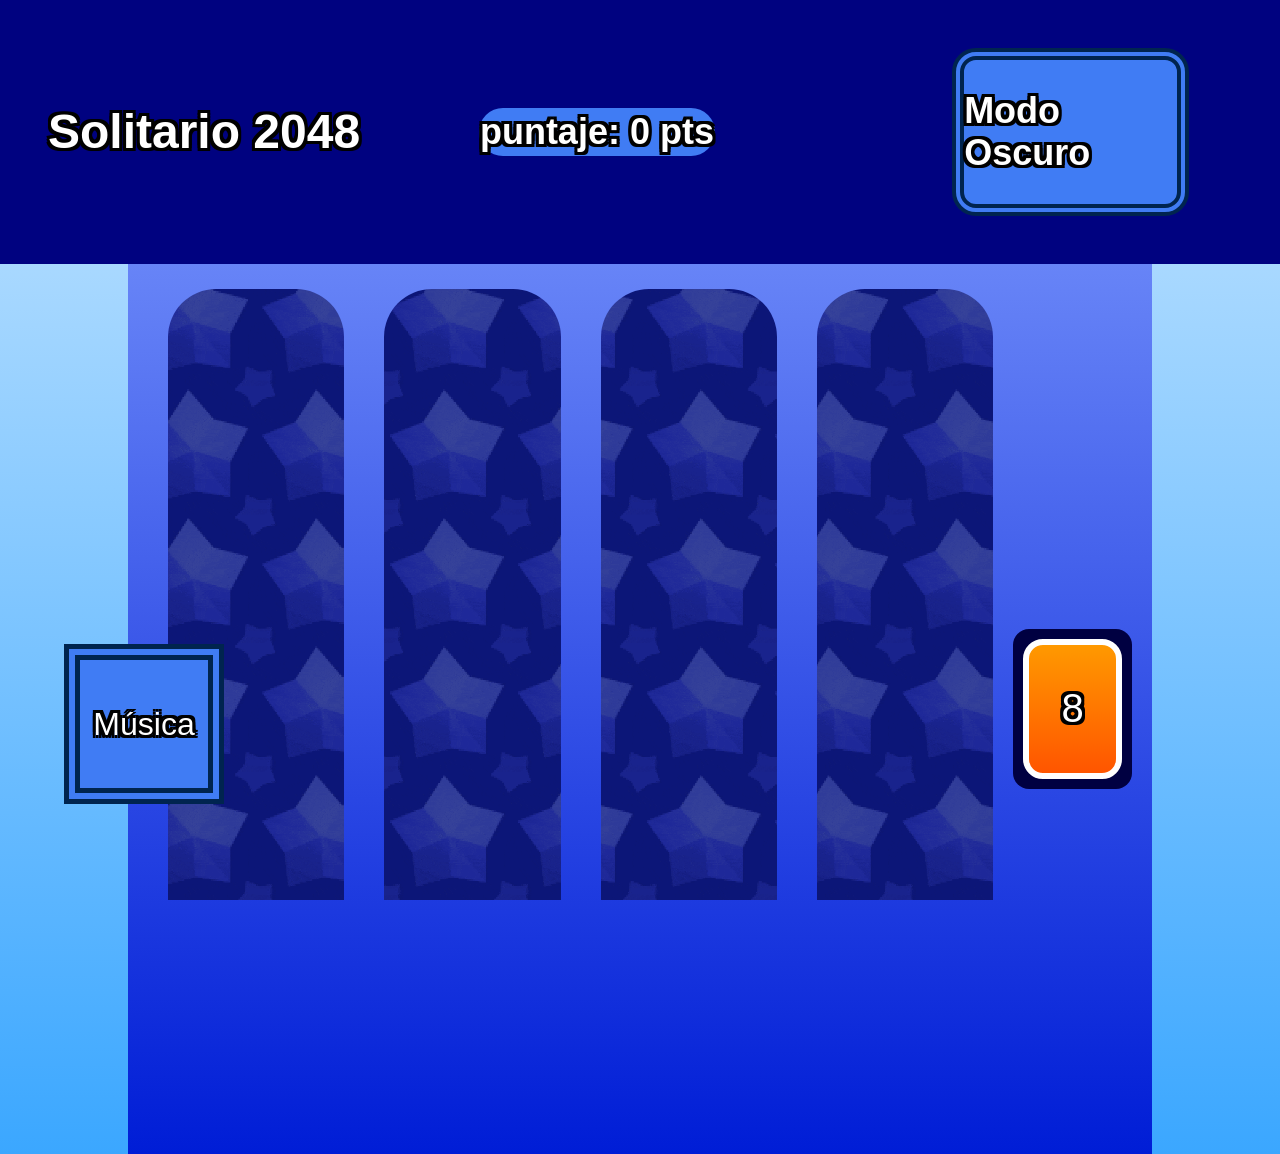
<file: index.html>
<!DOCTYPE html>
<html lang="es">
<head>
    <meta charset="UTF-8">
    <title>Solitario 2048 :p</title>
    <link rel="stylesheet" href="./pageStyle.css">
</head>

<body>
    <div class="Button">Música</div>
    <div class="Pagebuffer">
        <h1>Solitario 2048</h1>
        <div id="puntaje">
            <h2>puntaje: 0 pts</h2>
        </div>
        
        <div class="modeButton" id="darkSkin">
            <h2>Modo Oscuro</h2>
        </div>
    </div>
    <div class="RowsContainer">
        <div class="cardRows">
        </div>
        <div class="cardRows">
        </div>
        <div class="cardRows">
        </div>
        <div class="cardRows">
        </div>
        <div class="CardAvailable"> </div>
    </div>
    <script type="text/javascript" src="gameLogicScript.js"></script>
</body>
</html>
</file>
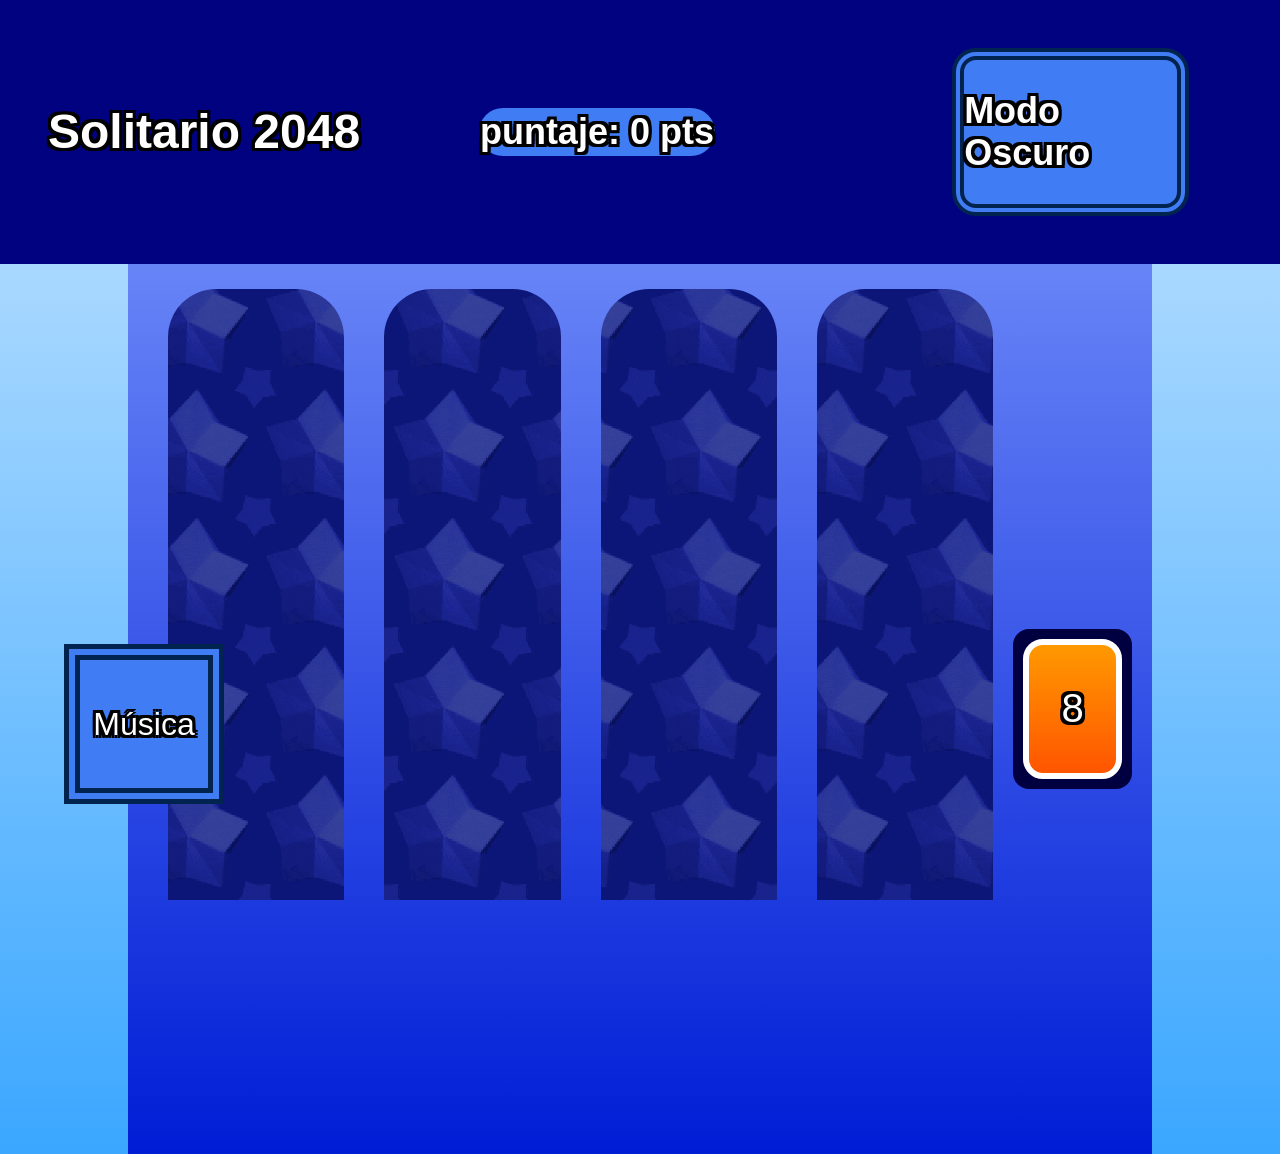
<file: Game.html>
<!DOCTYPE html>
<html lang="es">
<head>
    <meta charset="UTF-8">
    <title>Solitario 2048 :p</title>
    <link rel="stylesheet" href="./pageStyle.css">
</head>
<body>
    <div class="Button">Música</div>
    <div class="Pagebuffer">
        <h1>Solitario 2048</h1>
        <div id="puntaje">
            <h2>puntaje: 0 pts</h2>
        </div>
        
        <div class="modeButton" id="darkSkin">
            <h2>Modo Oscuro</h2>
        </div>
    </div>
    <div class="RowsContainer">
        <div class="cardRows">
        </div>
        <div class="cardRows">
        </div>
        <div class="cardRows">
        </div>
        <div class="cardRows">
        </div>
        <div class="CardAvailable"> </div>
    </div>
    <script type="text/javascript" src="gameLogicScript.js"></script>
</body>
</html>
</file>
<file: pageStyle.css>
:root {
        --color-bufer:rgb(0, 2, 128);
        --color-options:linear-gradient(to bottom, #6784f7, #001dd6);
        --color-boton:rgb(64, 124, 244);
        --color-cardBorder: rgb(255, 255, 255);
        --color-cardshadow: rgb(0, 0, 0);
        --color-CardAvailable: rgb(0, 0, 65);
        --color-card-default: linear-gradient(to bottom, #d6d6d6, #34465c);
        --color-card-2: linear-gradient(to bottom, #d6d6d6, #535353);
        --color-card-4: linear-gradient(to bottom, #f2ff00, #ffbf00);
        --color-card-8: linear-gradient(to bottom, #ff9900, #ff5500);
        --color-card-16: linear-gradient(to bottom, #ff0808, #ff0080);
        --color-card-32: linear-gradient(to bottom, #ff00bf, #a700c4);
        --color-card-64: linear-gradient(to bottom, #6f00ff, #0c0076);
        --color-card-128: linear-gradient(to bottom, #00d9ff, #0091ea);
        --color-card-256: linear-gradient(to bottom, #00ff2f, #00eaa4);
        --color-card-512: linear-gradient(to bottom, #3e8e3e, #033300);
        --color-card-1024: linear-gradient(to bottom, #604e37, #331500);
        --color-card-2048: linear-gradient(to bottom, #f9c1f4, #46c4ff);
    }


body {
    font-family: Arial, sans-serif;
    background: linear-gradient(to bottom, #c9e7ff, #3ba7ff);
    transition: background-color 0.4s, color 0.4s;
    /* orden interno */
    margin: 0; 
    /* orden de los hijos */
    display: flex;
    flex-direction: column; 
    align-items: center; 

    
}

.dark-mode {
        background: linear-gradient(to bottom, #3f46ac,#00244f);
        color: #ffffff;
        --color-bufer:rgb(0, 2, 62);
        --color-options:linear-gradient(to bottom, #6784f7, #000c5b);
        --color-boton:rgb(0, 0, 0);
        --color-cardBorder: rgb(0, 0, 0);
        /* Este está asi para que las letras no queden raras*/
        --color-cardshadow: ---;
        --color-CardAvailable: rgb(49, 174, 252);
        --color-card-default: linear-gradient(to bottom, #d6d6d6, #34465c);
        --color-card-2: linear-gradient(to bottom, #d6d6d6, #535353);
        --color-card-4: linear-gradient(to bottom, #f2ff00, #ffbf00);
        --color-card-8: linear-gradient(to bottom, #ff9900, #ff5500);
        --color-card-16: linear-gradient(to bottom, #ff0808, #ff0080);
        --color-card-32: linear-gradient(to bottom, #ff00bf, #a700c4);
        --color-card-64: linear-gradient(to bottom, #6f00ff, #0c0076);
        --color-card-128: linear-gradient(to bottom, #00d9ff, #0091ea);
        --color-card-256: linear-gradient(to bottom, #00ff2f, #00eaa4);
        --color-card-512: linear-gradient(to bottom, #3e8e3e, #033300);
        --color-card-1024: linear-gradient(to bottom, #807860, #331500);
        --color-card-2048: linear-gradient(to bottom, #f9c1f4, #46c4ff);
    }

.Pagebuffer{
    width: 100%; /* Tamaño base del padre */
    top:0px;background-color:var(--color-bufer);
    /* letras internas */
    padding: 2em;
    font-family: 'Impact', sans-serif;
    font-size: 1.5em;
    color: #ffffff;
    text-shadow:
        -3px -3px 0 rgb(0, 0, 0),  3px -3px 0 rgb(0, 0, 0), -3px 3px 0 rgb(0, 0, 0), 3px 3px 0 rgb(0, 0, 0),
        -3px  0px 0 rgb(0, 0, 0),  3px  0px 0 rgb(0, 0, 0),  0px 3px 0 rgb(0, 0, 0), 0px -3px 0 rgb(0, 0, 0);
    /* orden de los hijos */
    display: flex;
    align-items: center;
    flex-direction: row;
    box-sizing: border-box; 
}

.OptionsBar{
    height: 2.5em;
    width: 100%; /* Tamaño base teniendo en cuenta el padding el padre */
    background-color:var(--color-options);
    color: rgb(0, 0, 0);
    /* orden de los hijos */
    display: flex;
    flex-direction: row; 
    justify-content: space-around; 
    align-items: flex-start;       
    gap: 10px;                     
    box-sizing: border-box; 
    margin-top:15px;

}

#puntaje{
    /* Forma */
    height: 2em;
    width: 20%;
    font-size: 1em;
    background-color:var(--color-boton);
    border-radius: 1em;
    /* orden */
    margin-left: 10%;
    display: flex;
    align-items: center;
    justify-content: center;
    box-sizing: border-box; 
    
}

.Button{
    font-family: 'Impact', sans-serif;
    font-size: 2em;
    color: #ffffff;
    text-shadow:
        -3px -3px 0 rgb(0, 0, 0),  3px -3px 0 rgb(0, 0, 0), -3px 3px 0 rgb(0, 0, 0), 3px 3px 0 rgb(0, 0, 0),
        -3px  0px 0 rgb(0, 0, 0),  3px  0px 0 rgb(0, 0, 0),  0px 3px 0 rgb(0, 0, 0), 0px -3px 0 rgb(0, 0, 0);
    /* Forma */
    height: 5em;
    width: 5em;
    background-color:var(--color-boton);
    border-style: double;
    border-width: 0.5em;
    border-color: rgb(0, 36, 79);
    /* orden */
    position: fixed;
    bottom: 3em;
    left:2em;
    display: flex;
    align-items: center;
    justify-content: center;
    box-sizing: border-box; 
    
}

.Button:hover{
    /* Forma */
    color: rgb(167, 244, 244);
    background-color: rgb(175, 238, 255);
}
.modeButton{
    /* Forma */
    height: 20%;
    width: 20%;
    font-size: 1em;
    background-color:var(--color-boton);
    border: 0.5em double;
    border-radius: 1em;
    border-color: rgb(0, 36, 79);
    /* orden */
    margin-left: 20%;
    display: flex;
    align-items: center;
    justify-content: center;
    box-sizing: border-box; 
    
}

.modeButton:hover{
    /* Forma */
    height: 20%;
    width: 20%;
    font-size: 1em;
    background-color:rgb(0, 0, 0);
    border: 0.5em double;
    border-radius: 1em;
    border-color: rgb(105, 248, 255);
    color: rgb(0, 0, 0);
    text-shadow:
        -3px -3px 0 rgb(105, 248, 255),  3px -3px 0 rgb(105, 248, 255), -3px 3px 0 rgb(105, 248, 255), 3px 3px 0 rgb(105, 248, 255),
        -3px  0px 0 rgb(105, 248, 255),  3px  0px 0 rgb(105, 248, 255),  0px 3px 0 rgb(105, 248, 255), 0px -3px 0 rgb(105, 248, 255);
    /* orden */
    margin-left: 20%;
    display: flex;
    align-items: center;
    justify-content: center;
    box-sizing: border-box; 
    
}
.RowsContainer{
    /* Forma */
    width: 80%;
    height: 890px;
    padding: 20px;
    background:var(--color-options);
    /* orden */
    text-align: center;
    box-sizing: border-box; 
    /* orden de los hijos */
    display: flex;
    flex-direction: row;
    align-items: center; 
    box-sizing: border-box;
}

.cardRows{
    /* Forma */
    width: 20%;
    height: 840px;
    background-image: url('Tennas-Background.gif');
    background-size: cover; /* Ajusta la imagen al tamaño de la pantalla */
    background-size:  10%;
    background-repeat: round;  /*queda tipo mosaico */
    background-attachment: fixed; /* Mantiene la imagen fija al hacer scroll */
    border-radius: 3em;
    /* orden */
    margin: 20px;
    text-align: center;
    box-sizing: border-box; 
    /* orden de los hijos */
    display: flex;
    flex-direction: column;
    align-items: center; 
    box-sizing: border-box;
}

.CardAvailable{
    /* Forma */
    width: 119px;
    height: 160px;
    padding: 10px;
    border-radius: 1em;
    background-color:var(--color-CardAvailable);
    /* orden */
    box-sizing: border-box; 
    /* orden de los hijos */
    display: flex;
    flex-direction: row-reverse;
    align-items: center; 
    box-sizing: border-box;
}


.MovableCard{
    /* Forma */
    width: 99px;
    height: 140px;
    /* Color */
    background: var(--color-card-default);
    border: 0.15em solid var(--color-cardBorder);
    border-radius: 0.5em;
    /* Letra */
    font-family: 'Impact', sans-serif;
    font-size: 2.5em;
    color: var(--color-cardBorder);
    text-shadow:
        -3px -3px 0 var(--color-cardshadow),  3px -3px 0 var(--color-cardshadow), -3px 3px 0 var(--color-cardshadow), 3px 3px 0 var(--color-cardshadow),
        -3px  0px 0 var(--color-cardshadow),  3px  0px 0 var(--color-cardshadow),  0px 3px 0 var(--color-cardshadow), 0px -3px 0 var(--color-cardshadow);
    /* orden */
    box-sizing: border-box; 
    /* orden de los hijos */
    display: flex;
    align-items: center; 
    justify-content: center;
    box-sizing: border-box;
    /* Propiedades para deslizar */
    cursor: grab;
    
}

#gameover{
    /* letras internas */
    padding: 0em;
    font-family: 'Impact', sans-serif;
    font-size: 5em;
    color: #ffffff;
    text-shadow:
        -3px -3px 0 rgb(0, 0, 0),  3px -3px 0 rgb(0, 0, 0), -3px 3px 0 rgb(0, 0, 0), 3px 3px 0 rgb(0, 0, 0),
        -3px  0px 0 rgb(0, 0, 0),  3px  0px 0 rgb(0, 0, 0),  0px 3px 0 rgb(0, 0, 0), 0px -3px 0 rgb(0, 0, 0);
    /* Forma */
    height: 50%;
    width: 100%;
    background-color:var(--color-boton);
    border: 0.5em double;
    border-radius: 1em;
    border-color: rgb(0, 64, 142);
    /* orden */
    position: fixed;
    top: 3em;
    left:0em;
    display: flex;
    align-items: center;
    justify-content: center;
    box-sizing: border-box; 
}
</file>
